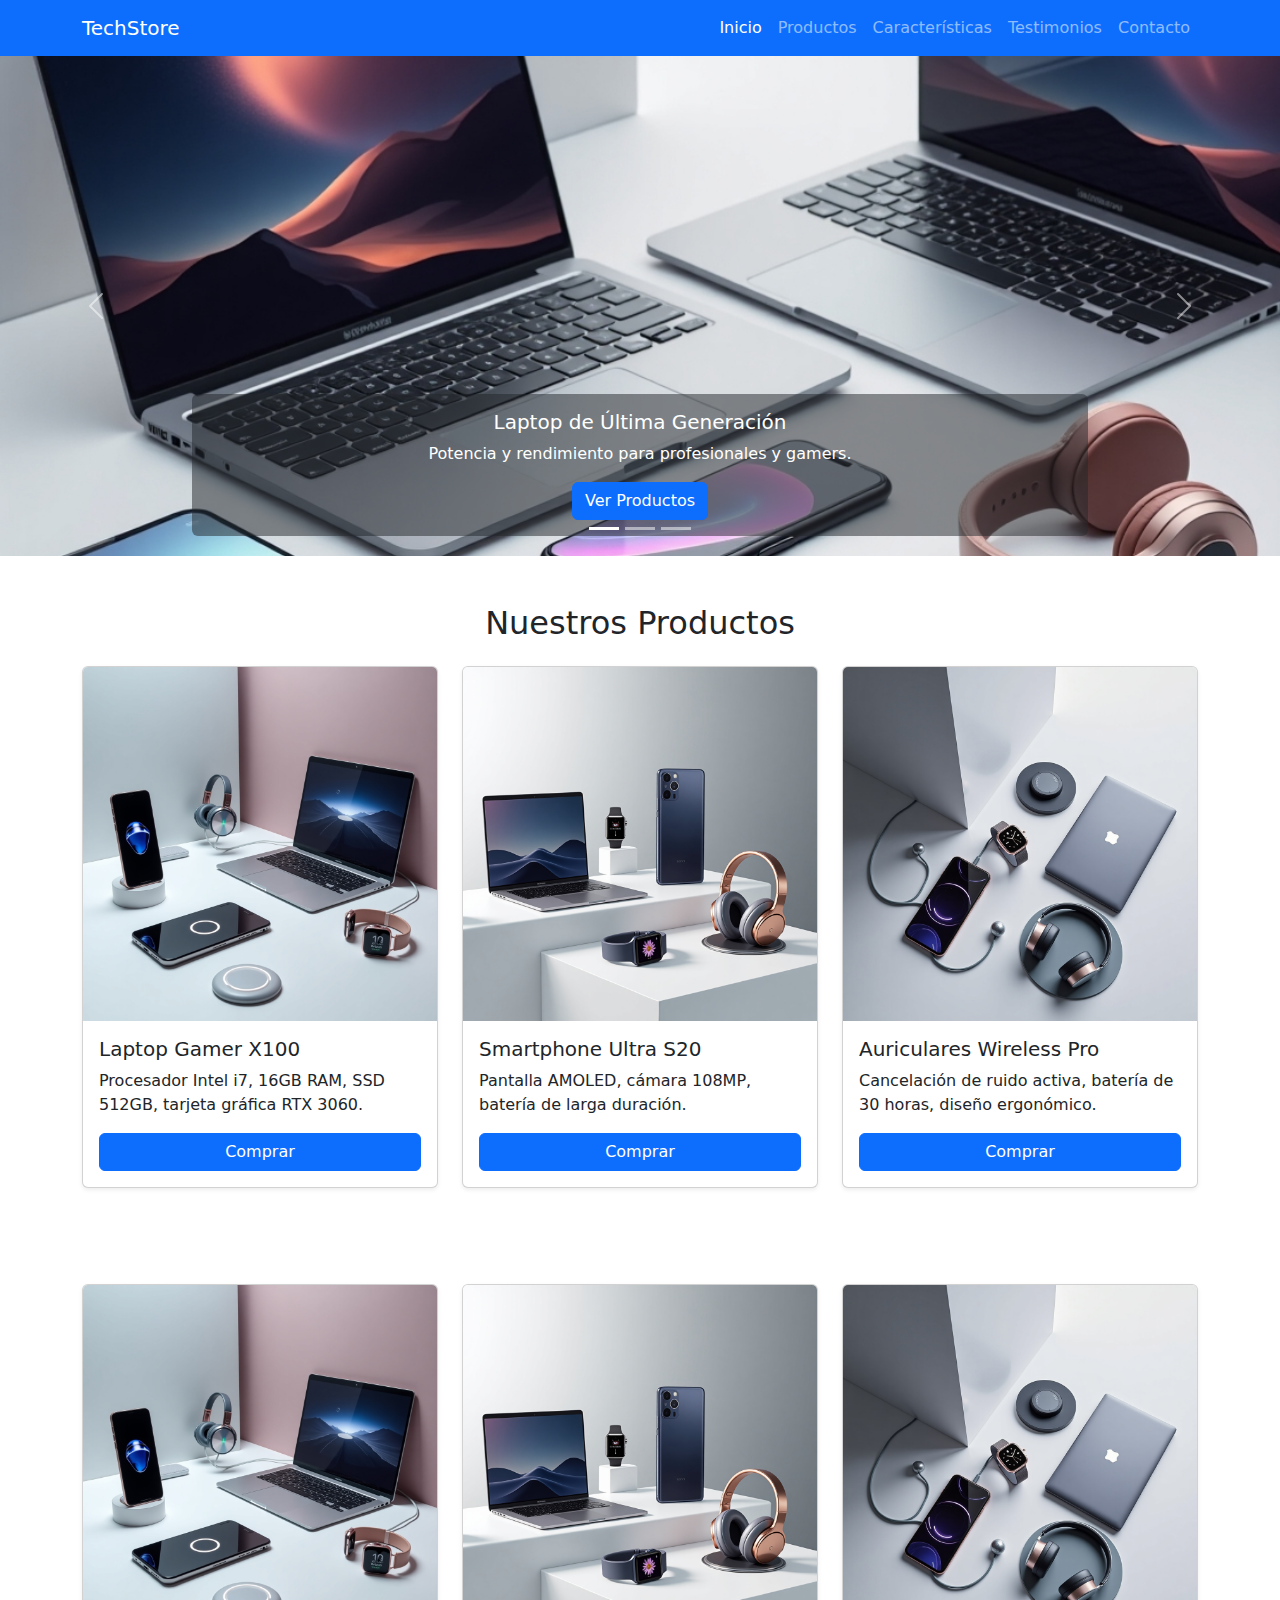
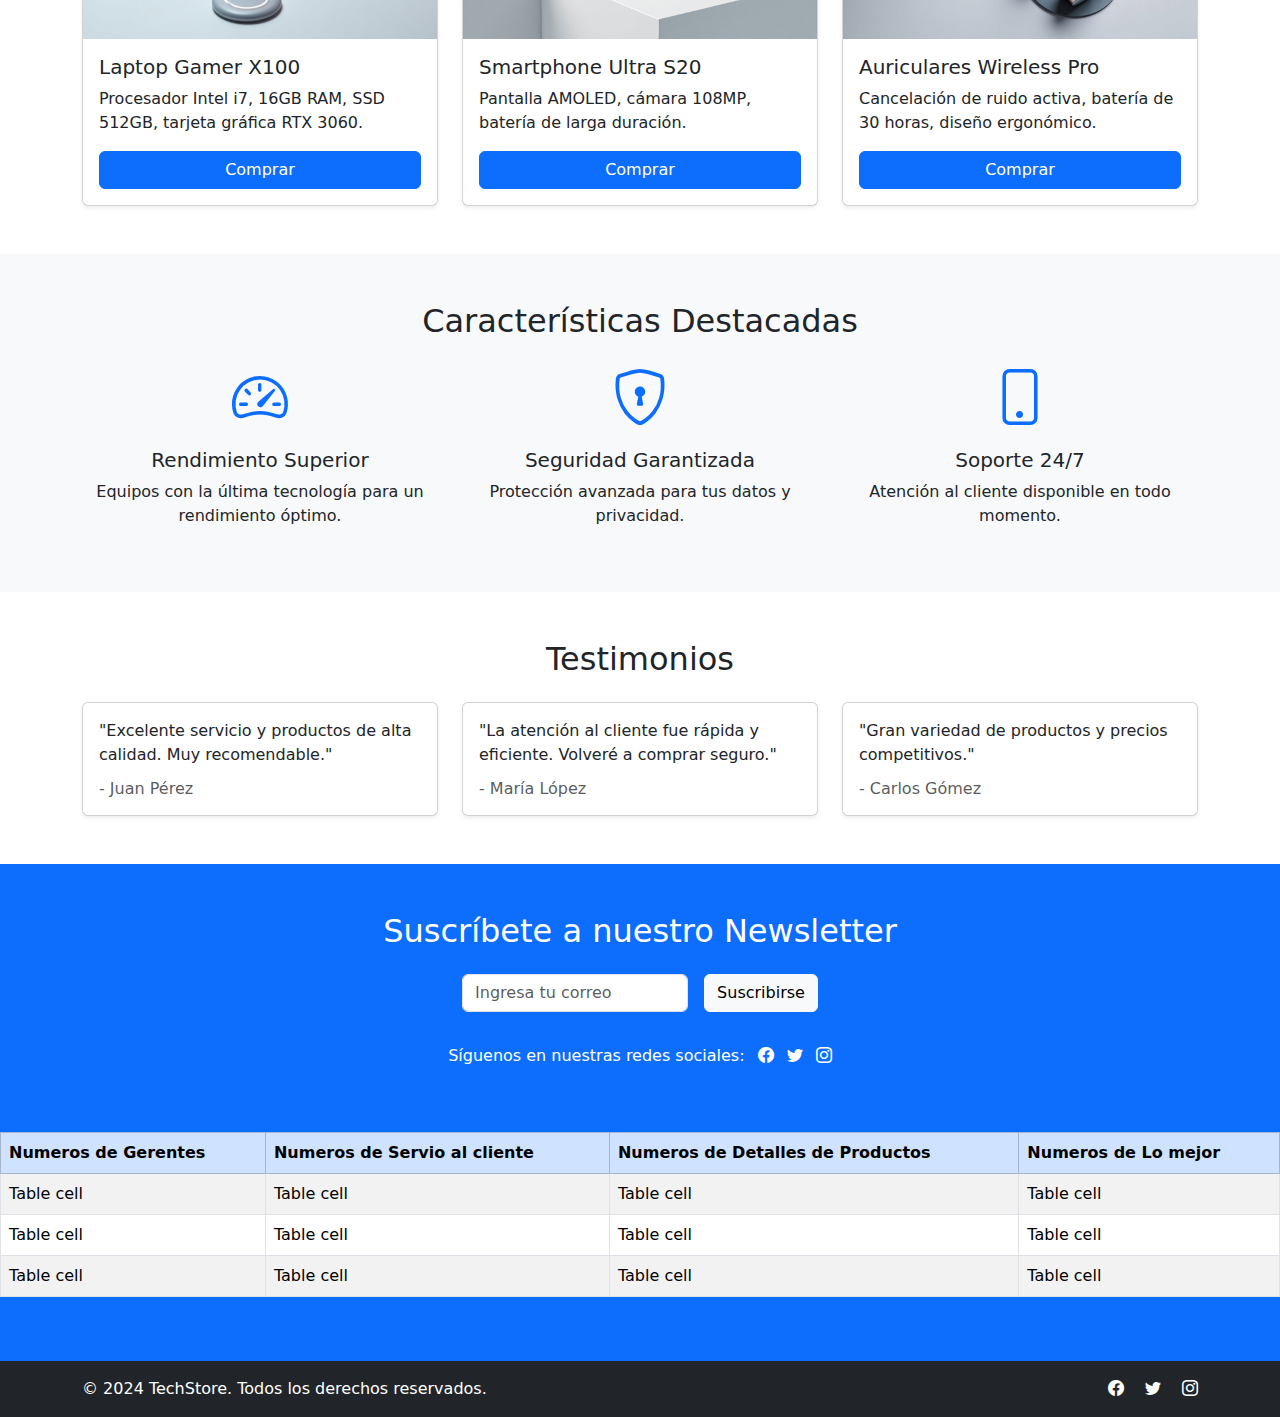
<file: index.html>
<!DOCTYPE html>
<html lang="en">

<head>
  <meta charset="UTF-8" />
  <meta name="viewport" content="width=device-width, initial-scale=1" />
  <title>Tienda de Tecnología</title>
  <link rel="stylesheet" href="css/bootstrap.min.css" />
  <link rel="stylesheet" href="css/main.css" />
  <link
    rel="stylesheet"
    href="https://cdn.jsdelivr.net/npm/bootstrap-icons@1.13.1/font/bootstrap-icons.min.css"
  />
</head>

<body>
  <!-- Navbar -->
  <nav class="navbar navbar-expand-lg navbar-dark bg-primary">
    <div class="container">
      <a class="navbar-brand" href="index.html">TechStore</a>
      <button
        class="navbar-toggler"
        type="button"
        data-bs-toggle="collapse"
        data-bs-target="#navbarNav"
        aria-controls="navbarNav"
        aria-expanded="false"
        aria-label="Toggle navigation"
      >
        <span class="navbar-toggler-icon"></span>
      </button>
      <div class="collapse navbar-collapse" id="navbarNav">
        <ul class="navbar-nav ms-auto">
          <li class="nav-item">
            <a class="nav-link active" aria-current="page" href="index.html">Inicio</a>
          </li>
          <li class="nav-item">
            <a class="nav-link" href="productos.html">Productos</a>
          </li>
          <li class="nav-item">
            <a class="nav-link" href="caracteristicas.html">Características</a>
          </li>
          <li class="nav-item">
            <a class="nav-link" href="testimonios.html">Testimonios</a>
          </li>
          <li class="nav-item">
            <a class="nav-link" href="contactanos.html">Contacto</a>
          </li>
        </ul>
      </div>
    </div>
  </nav>

  <!-- Carousel -->
  <div
    id="techCarousel"
    class="carousel slide"
    data-bs-ride="carousel"
    style="max-height: 500px; overflow: hidden;"
  >
    <div class="carousel-indicators">
      <button
        type="button"
        data-bs-target="#techCarousel"
        data-bs-slide-to="0"
        class="active"
        aria-current="true"
        aria-label="Slide 1"
      ></button>
      <button
        type="button"
        data-bs-target="#techCarousel"
        data-bs-slide-to="1"
        aria-label="Slide 2"
      ></button>
      <button
        type="button"
        data-bs-target="#techCarousel"
        data-bs-slide-to="2"
        aria-label="Slide 3"
      ></button>
    </div>
    <div class="carousel-inner">
      <div class="carousel-item active">
        <img
          src="img/Flux_Dev_A_futuristic_setting_with_a_sleek_minimalist_backgrou_3.jpg"
          class="d-block w-100"
          alt="Laptop de última generación"
          style="object-fit: cover; height: 500px;"
        />
        <div class="carousel-caption d-none d-md-block bg-dark bg-opacity-50 rounded p-3">
          <h5>Laptop de Última Generación</h5>
          <p>Potencia y rendimiento para profesionales y gamers.</p>
          <a href="#productos" class="btn btn-primary">Ver Productos</a>
        </div>
      </div>
      <div class="carousel-item">
        <img
          src="img/Flux_Dev_A_vibrant_and_modern_illustration_showcasing_individu_0.jpg"
          class="d-block w-100"
          alt="Smartphones innovadores"
          style="object-fit: cover; height: 500px;"
        />
        <div class="carousel-caption d-none d-md-block bg-dark bg-opacity-50 rounded p-3">
          <h5>Smartphones Innovadores</h5>
          <p>Última tecnología en la palma de tu mano.</p>
          <a href="#productos" class="btn btn-primary">Ver Productos</a>
        </div>
      </div>
      <div class="carousel-item">
        <img
          src="img/Flux_Dev_A_vibrant_and_modern_illustration_showcasing_individu_1.jpg"
          class="d-block w-100"
          alt="Auriculares inalámbricos"
          style="object-fit: cover; height: 500px;"
        />
        <div class="carousel-caption d-none d-md-block bg-dark bg-opacity-50 rounded p-3">
          <h5>Auriculares Inalámbricos</h5>
          <p>Calidad de sonido superior y comodidad total.</p>
          <a href="#productos" class="btn btn-primary">Ver Productos</a>
        </div>
      </div>
    </div>
    <button
      class="carousel-control-prev"
      type="button"
      data-bs-target="#techCarousel"
      data-bs-slide="prev"
    >
      <span class="carousel-control-prev-icon" aria-hidden="true"></span>
      <span class="visually-hidden">Anterior</span>
    </button>
    <button
      class="carousel-control-next"
      type="button"
      data-bs-target="#techCarousel"
      data-bs-slide="next"
    >
      <span class="carousel-control-next-icon" aria-hidden="true"></span>
      <span class="visually-hidden">Siguiente</span>
    </button>
  </div>

  <!-- Productos -->
  <section id="productos" class="py-5">
    <div class="container">
      <h2 class="text-center mb-4">Nuestros Productos</h2>
      <div class="row g-4">
        <div class="col-md-4">
          <div class="card h-100 shadow-sm">
            <img
              src="img/Flux_Dev_A_futuristic_setting_with_a_sleek_minimalist_backgrou_0.jpg"
              class="card-img-top"
              alt="Laptop"
            />
            <div class="card-body d-flex flex-column">
              <h5 class="card-title">Laptop Gamer X100</h5>
              <p class="card-text flex-grow-1">
                Procesador Intel i7, 16GB RAM, SSD 512GB, tarjeta gráfica RTX 3060.
              </p>
              <div class="d-grid">
                <a href="#" class="btn btn-primary">Comprar</a>
              </div>
            </div>
          </div>
        </div>
        <div class="col-md-4">
          <div class="card h-100 shadow-sm">
            <img
              src="img/Flux_Dev_A_futuristic_setting_with_a_sleek_minimalist_backgrou_1.jpg"
              class="card-img-top"
              alt="Smartphone"
            />
            <div class="card-body d-flex flex-column">
              <h5 class="card-title">Smartphone Ultra S20</h5>
              <p class="card-text flex-grow-1">
                Pantalla AMOLED, cámara 108MP, batería de larga duración.
              </p>
              <div class="d-grid">
                <a href="#" class="btn btn-primary">Comprar</a>
              </div>
            </div>
          </div>
        </div>
        <div class="col-md-4">
          <div class="card h-100 shadow-sm">
            <img
              src="img/Flux_Dev_A_futuristic_setting_with_a_sleek_minimalist_backgrou_2.jpg"
              class="card-img-top"
              alt="Auriculares"
            />
            <div class="card-body d-flex flex-column">
              <h5 class="card-title">Auriculares Wireless Pro</h5>
              <p class="card-text flex-grow-1">
                Cancelación de ruido activa, batería de 30 horas, diseño ergonómico.
              </p>
              <div class="d-grid">
                <a href="#" class="btn btn-primary">Comprar</a>
              </div>
            </div>
          </div>
        </div>
      </div>
    </div>
  </section>
  <!-- Productos -->
  <section id="productos" class="py-5">
    <div class="container">
      <div class="row g-4">
        <div class="col-md-4">
          <div class="card h-100 shadow-sm">
            <img
              src="img/Flux_Dev_A_futuristic_setting_with_a_sleek_minimalist_backgrou_0.jpg"
              class="card-img-top"
              alt="Laptop"
            />
            <div class="card-body d-flex flex-column">
              <h5 class="card-title">Laptop Gamer X100</h5>
              <p class="card-text flex-grow-1">
                Procesador Intel i7, 16GB RAM, SSD 512GB, tarjeta gráfica RTX 3060.
              </p>
              <div class="d-grid">
                <a href="#" class="btn btn-primary">Comprar</a>
              </div>
            </div>
          </div>
        </div>
        <div class="col-md-4">
          <div class="card h-100 shadow-sm">
            <img
              src="img/Flux_Dev_A_futuristic_setting_with_a_sleek_minimalist_backgrou_1.jpg"
              class="card-img-top"
              alt="Smartphone"
            />
            <div class="card-body d-flex flex-column">
              <h5 class="card-title">Smartphone Ultra S20</h5>
              <p class="card-text flex-grow-1">
                Pantalla AMOLED, cámara 108MP, batería de larga duración.
              </p>
              <div class="d-grid">
                <a href="#" class="btn btn-primary">Comprar</a>
              </div>
            </div>
          </div>
        </div>
        <div class="col-md-4">
          <div class="card h-100 shadow-sm">
            <img
              src="img/Flux_Dev_A_futuristic_setting_with_a_sleek_minimalist_backgrou_2.jpg"
              class="card-img-top"
              alt="Auriculares"
            />
            <div class="card-body d-flex flex-column">
              <h5 class="card-title">Auriculares Wireless Pro</h5>
              <p class="card-text flex-grow-1">
                Cancelación de ruido activa, batería de 30 horas, diseño ergonómico.
              </p>
              <div class="d-grid">
                <a href="#" class="btn btn-primary">Comprar</a>
              </div>
            </div>
          </div>
        </div>
      </div>
    </div>
  </section>



  <section id="caracteristicas" class="bg-light py-5">
    <div class="container">
      <h2 class="text-center mb-4">Características Destacadas</h2>
      <div class="row text-center g-4">
        <div class="col-md-4">
          <i class="bi bi-speedometer2 display-4 text-primary"></i>
          <h5 class="mt-3">Rendimiento Superior</h5>
          <p>Equipos con la última tecnología para un rendimiento óptimo.</p>
        </div>
        <div class="col-md-4">
          <i class="bi bi-shield-lock display-4 text-primary"></i>
          <h5 class="mt-3">Seguridad Garantizada</h5>
          <p>Protección avanzada para tus datos y privacidad.</p>
        </div>
        <div class="col-md-4">
          <i class="bi bi-phone display-4 text-primary"></i>
          <h5 class="mt-3">Soporte 24/7</h5>
          <p>Atención al cliente disponible en todo momento.</p>
        </div>
      </div>
    </div>
  </section>


  <section id="testimonios" class="py-5">
    <div class="container">
      <h2 class="text-center mb-4">Testimonios</h2>
      <div class="row g-4">
        <div class="col-md-4">
          <div class="card shadow-sm">
            <div class="card-body">
              <p class="card-text">
                "Excelente servicio y productos de alta calidad. Muy
                recomendable."
              </p>
              <h6 class="card-subtitle text-muted">- Juan Pérez</h6>
            </div>
          </div>
        </div>
        <div class="col-md-4">
          <div class="card shadow-sm">
            <div class="card-body">
              <p class="card-text">
                "La atención al cliente fue rápida y eficiente. Volveré a
                comprar seguro."
              </p>
              <h6 class="card-subtitle text-muted">- María López</h6>
            </div>
          </div>
        </div>
        <div class="col-md-4">
          <div class="card shadow-sm">
            <div class="card-body">
              <p class="card-text">
                "Gran variedad de productos y precios competitivos."
              </p>
              <h6 class="card-subtitle text-muted">- Carlos Gómez</h6>
            </div>
          </div>
        </div>
      </div>
    </div>
  </section>

  <section id="contacto" class="bg-primary text-white py-5">
    
    <div class="container">
      <h2 class="text-center mb-4">Suscríbete a nuestro Newsletter</h2>
      <form class="row g-3 justify-content-center">
        <div class="col-auto">
          <label for="email" class="visually-hidden">Correo Electrónico</label>
          <input
            type="email"
            class="form-control"
            id="email"
            placeholder="Ingresa tu correo"
            required
          />
        </div>
        <div class="col-auto">
          <button type="submit" class="btn btn-light mb-3">Suscribirse</button>
        </div>
      </form>
      <p class="text-center mt-3">
        Síguenos en nuestras redes sociales:
        <a href="#" class="text-white ms-2"><i class="bi bi-facebook"></i></a>
        <a href="#" class="text-white ms-2"><i class="bi bi-twitter"></i></a>
        <a href="#" class="text-white ms-2"><i class="bi bi-instagram"></i></a>
      </p>
    </div>

     <table class="table table-striped table-bordered table-hover caption-top">
      <caption class="text-center fw-semibold fs-5 my-3">
       
      </caption>
      <thead class="table-primary">
        <tr>
          <th scope="col">Numeros de Gerentes</th>
          <th scope="col">Numeros de Servio al cliente</th>
          <th scope="col">Numeros de Detalles de Productos</th>
          <th scope="col">Numeros de Lo mejor</th>
        </tr>
      </thead>
      <tbody>
        <tr>
          <td>Table cell</td>
          <td>Table cell</td>
          <td>Table cell</td>
          <td>Table cell</td>
        </tr>
        <tr>
          <td>Table cell</td>
          <td>Table cell</td>
          <td>Table cell</td>
          <td>Table cell</td>
        </tr>
        <tr>
          <td>Table cell</td>
          <td>Table cell</td>
          <td>Table cell</td>
          <td>Table cell</td>
        </tr>
      </tbody>
    </table>

   
  </section>

  <footer class="bg-dark text-white py-3">
    <div class="container d-flex justify-content-between align-items-center">
      <div>&copy; 2024 TechStore. Todos los derechos reservados.</div>
      <div>
        <a href="#" class="text-white me-3"><i class="bi bi-facebook"></i></a>
        <a href="#" class="text-white me-3"><i class="bi bi-twitter"></i></a>
        <a href="#" class="text-white"><i class="bi bi-instagram"></i></a>
      </div>
    </div>
  </footer>

  <script src="js/bootstrap.bundle.min.js"></script>
</body>

</html>
</file>
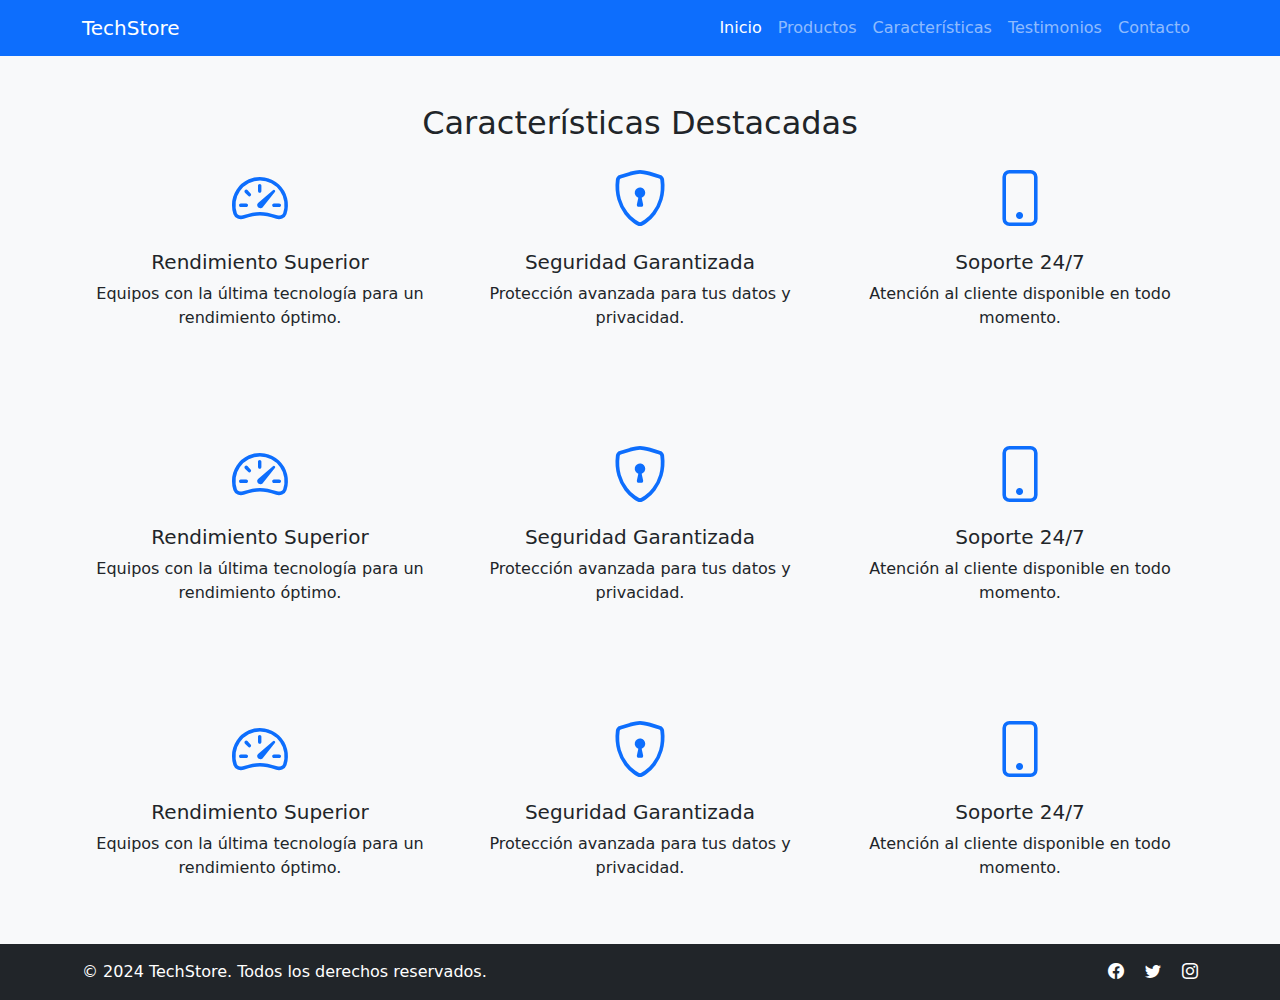
<file: caracteristicas.html>
<!DOCTYPE html>
<html lang="en">

<head>
  <meta charset="UTF-8" />
  <meta name="viewport" content="width=device-width, initial-scale=1" />
  <title>Tienda de Tecnología</title>
  <link rel="stylesheet" href="css/bootstrap.min.css" />
  <link rel="stylesheet" href="css/main.css" />
  <link
    rel="stylesheet"
    href="https://cdn.jsdelivr.net/npm/bootstrap-icons@1.13.1/font/bootstrap-icons.min.css"
  />
</head>

<body>
  <!-- Navbar -->
  <nav class="navbar navbar-expand-lg navbar-dark bg-primary">
    <div class="container">
      <a class="navbar-brand" href="index.html">TechStore</a>
      <button
        class="navbar-toggler"
        type="button"
        data-bs-toggle="collapse"
        data-bs-target="#navbarNav"
        aria-controls="navbarNav"
        aria-expanded="false"
        aria-label="Toggle navigation"
      >
        <span class="navbar-toggler-icon"></span>
      </button>
      <div class="collapse navbar-collapse" id="navbarNav">
        <ul class="navbar-nav ms-auto">
          <li class="nav-item">
            <a class="nav-link active" aria-current="page" href="index.html">Inicio</a>
          </li>
          <li class="nav-item">
            <a class="nav-link" href="productos.html">Productos</a>
          </li>
          <li class="nav-item">
            <a class="nav-link" href="caracteristicas.html">Características</a>
          </li>
          <li class="nav-item">
            <a class="nav-link" href="testimonios.html">Testimonios</a>
          </li>
          <li class="nav-item">
            <a class="nav-link" href="contactanos.html">Contacto</a>
          </li>
        </ul>
      </div>
    </div>
  </nav>

  
  


  <section id="caracteristicas" class="bg-light py-5">
    <div class="container">
      <h2 class="text-center mb-4">Características Destacadas</h2>
      <div class="row text-center g-4">
        <div class="col-md-4">
          <i class="bi bi-speedometer2 display-4 text-primary"></i>
          <h5 class="mt-3">Rendimiento Superior</h5>
          <p>Equipos con la última tecnología para un rendimiento óptimo.</p>
        </div>
        <div class="col-md-4">
          <i class="bi bi-shield-lock display-4 text-primary"></i>
          <h5 class="mt-3">Seguridad Garantizada</h5>
          <p>Protección avanzada para tus datos y privacidad.</p>
        </div>
        <div class="col-md-4">
          <i class="bi bi-phone display-4 text-primary"></i>
          <h5 class="mt-3">Soporte 24/7</h5>
          <p>Atención al cliente disponible en todo momento.</p>
        </div>
      </div>
    </div>
  </section>

  <section id="caracteristicas" class="bg-light py-5">
    <div class="container">
 
      <div class="row text-center g-4">
        <div class="col-md-4">
          <i class="bi bi-speedometer2 display-4 text-primary"></i>
          <h5 class="mt-3">Rendimiento Superior</h5>
          <p>Equipos con la última tecnología para un rendimiento óptimo.</p>
        </div>
        <div class="col-md-4">
          <i class="bi bi-shield-lock display-4 text-primary"></i>
          <h5 class="mt-3">Seguridad Garantizada</h5>
          <p>Protección avanzada para tus datos y privacidad.</p>
        </div>
        <div class="col-md-4">
          <i class="bi bi-phone display-4 text-primary"></i>
          <h5 class="mt-3">Soporte 24/7</h5>
          <p>Atención al cliente disponible en todo momento.</p>
        </div>
      </div>
    </div>
  </section>

    <section id="caracteristicas" class="bg-light py-5">
    <div class="container">
 
      <div class="row text-center g-4">
        <div class="col-md-4">
          <i class="bi bi-speedometer2 display-4 text-primary"></i>
          <h5 class="mt-3">Rendimiento Superior</h5>
          <p>Equipos con la última tecnología para un rendimiento óptimo.</p>
        </div>
        <div class="col-md-4">
          <i class="bi bi-shield-lock display-4 text-primary"></i>
          <h5 class="mt-3">Seguridad Garantizada</h5>
          <p>Protección avanzada para tus datos y privacidad.</p>
        </div>
        <div class="col-md-4">
          <i class="bi bi-phone display-4 text-primary"></i>
          <h5 class="mt-3">Soporte 24/7</h5>
          <p>Atención al cliente disponible en todo momento.</p>
        </div>
      </div>
    </div>
  </section>


  
  <footer class="bg-dark text-white py-3">
    <div class="container d-flex justify-content-between align-items-center">
      <div>&copy; 2024 TechStore. Todos los derechos reservados.</div>
      <div>
        <a href="#" class="text-white me-3"><i class="bi bi-facebook"></i></a>
        <a href="#" class="text-white me-3"><i class="bi bi-twitter"></i></a>
        <a href="#" class="text-white"><i class="bi bi-instagram"></i></a>
      </div>
    </div>
  </footer>

  <script src="js/bootstrap.bundle.min.js"></script>
</body>

</html>
</file>
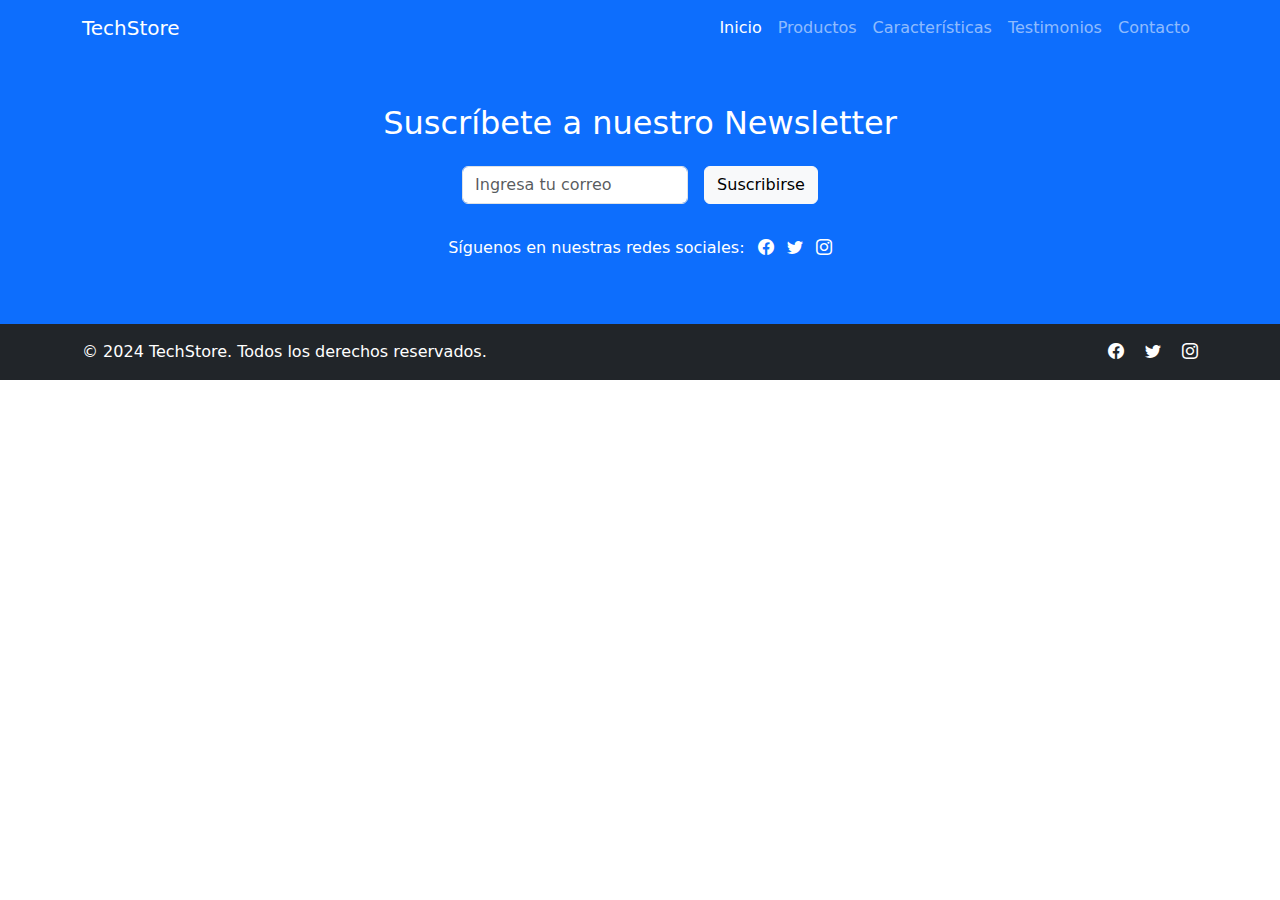
<file: contactanos.html>
<!DOCTYPE html>
<html lang="en">

<head>
  <meta charset="UTF-8" />
  <meta name="viewport" content="width=device-width, initial-scale=1" />
  <title>Tienda de Tecnología</title>
  <link rel="stylesheet" href="css/bootstrap.min.css" />
  <link rel="stylesheet" href="css/main.css" />
  <link
    rel="stylesheet"
    href="https://cdn.jsdelivr.net/npm/bootstrap-icons@1.13.1/font/bootstrap-icons.min.css"
  />
</head>

<body>
  <!-- Navbar -->
  <nav class="navbar navbar-expand-lg navbar-dark bg-primary">
    <div class="container">
      <a class="navbar-brand" href="index.html">TechStore</a>
      <button
        class="navbar-toggler"
        type="button"
        data-bs-toggle="collapse"
        data-bs-target="#navbarNav"
        aria-controls="navbarNav"
        aria-expanded="false"
        aria-label="Toggle navigation"
      >
        <span class="navbar-toggler-icon"></span>
      </button>
      <div class="collapse navbar-collapse" id="navbarNav">
        <ul class="navbar-nav ms-auto">
          <li class="nav-item">
            <a class="nav-link active" aria-current="page" href="index.html">Inicio</a>
          </li>
          <li class="nav-item">
            <a class="nav-link" href="productos.html">Productos</a>
          </li>
          <li class="nav-item">
            <a class="nav-link" href="caracteristicas.html">Características</a>
          </li>
          <li class="nav-item">
            <a class="nav-link" href="testimonios.html">Testimonios</a>
          </li>
          <li class="nav-item">
            <a class="nav-link" href="contactanos.html">Contacto</a>
          </li>
        </ul>
      </div>
    </div>
  </nav>

 

  <section id="contacto" class="bg-primary text-white py-5">
    <div class="container">
      <h2 class="text-center mb-4">Suscríbete a nuestro Newsletter</h2>
      <form class="row g-3 justify-content-center">
        <div class="col-auto">
          <label for="email" class="visually-hidden">Correo Electrónico</label>
          <input
            type="email"
            class="form-control"
            id="email"
            placeholder="Ingresa tu correo"
            required
          />
        </div>
        <div class="col-auto">
          <button type="submit" class="btn btn-light mb-3">Suscribirse</button>
        </div>
      </form>
      <p class="text-center mt-3">
        Síguenos en nuestras redes sociales:
        <a href="#" class="text-white ms-2"><i class="bi bi-facebook"></i></a>
        <a href="#" class="text-white ms-2"><i class="bi bi-twitter"></i></a>
        <a href="#" class="text-white ms-2"><i class="bi bi-instagram"></i></a>
      </p>
    </div>
  </section>

  <footer class="bg-dark text-white py-3">
    <div class="container d-flex justify-content-between align-items-center">
      <div>&copy; 2024 TechStore. Todos los derechos reservados.</div>
      <div>
        <a href="#" class="text-white me-3"><i class="bi bi-facebook"></i></a>
        <a href="#" class="text-white me-3"><i class="bi bi-twitter"></i></a>
        <a href="#" class="text-white"><i class="bi bi-instagram"></i></a>
      </div>
    </div>
  </footer>

  <script src="js/bootstrap.bundle.min.js"></script>
</body>

</html>
</file>
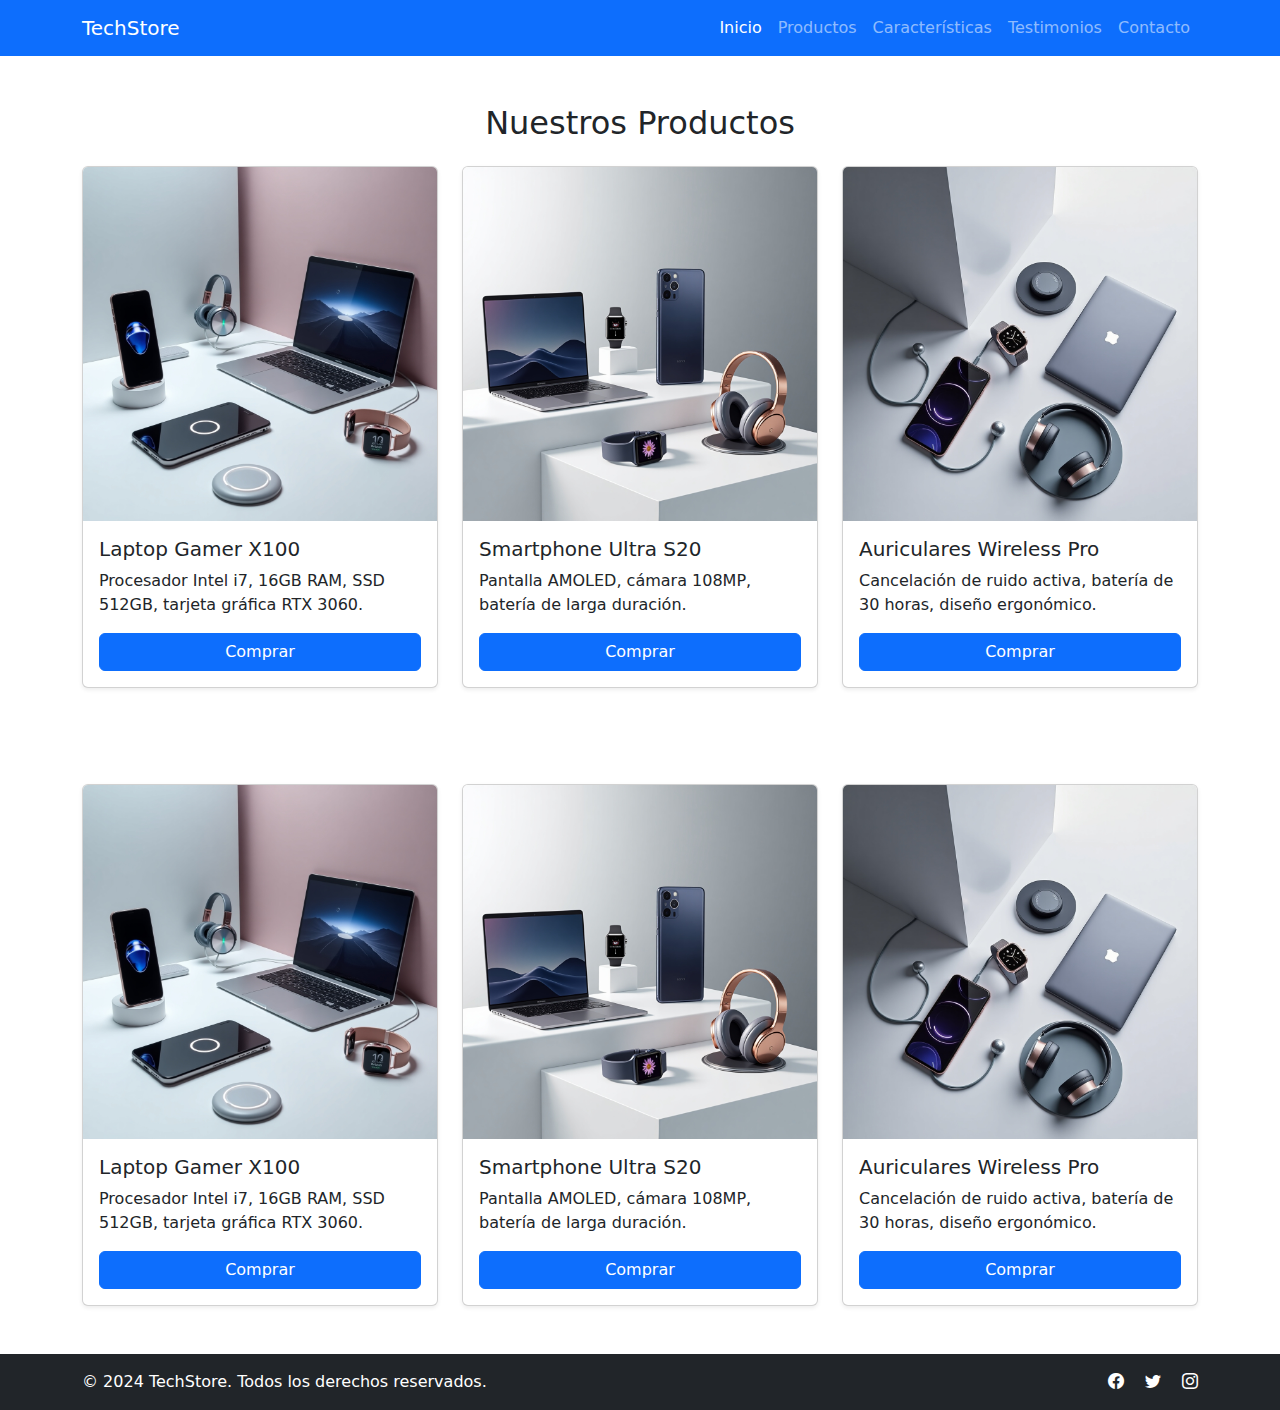
<file: productos.html>
<!DOCTYPE html>
<html lang="en">

<head>
  <meta charset="UTF-8" />
  <meta name="viewport" content="width=device-width, initial-scale=1" />
  <title>Tienda de Tecnología</title>
  <link rel="stylesheet" href="css/bootstrap.min.css" />
  <link rel="stylesheet" href="css/main.css" />
  <link
    rel="stylesheet"
    href="https://cdn.jsdelivr.net/npm/bootstrap-icons@1.13.1/font/bootstrap-icons.min.css"
  />
</head>

<body>
  <!-- Navbar -->
  <nav class="navbar navbar-expand-lg navbar-dark bg-primary">
    <div class="container">
      <a class="navbar-brand" href="index.html">TechStore</a>
      <button
        class="navbar-toggler"
        type="button"
        data-bs-toggle="collapse"
        data-bs-target="#navbarNav"
        aria-controls="navbarNav"
        aria-expanded="false"
        aria-label="Toggle navigation"
      >
        <span class="navbar-toggler-icon"></span>
      </button>
      <div class="collapse navbar-collapse" id="navbarNav">
        <ul class="navbar-nav ms-auto">
          <li class="nav-item">
            <a class="nav-link active" aria-current="page" href="index.html">Inicio</a>
          </li>
          <li class="nav-item">
            <a class="nav-link" href="productos.html">Productos</a>
          </li>
          <li class="nav-item">
            <a class="nav-link" href="caracteristicas.html">Características</a>
          </li>
          <li class="nav-item">
            <a class="nav-link" href="testimonios.html">Testimonios</a>
          </li>
          <li class="nav-item">
            <a class="nav-link" href="contactanos.html">Contacto</a>
          </li>
        </ul>
      </div>
    </div>
  </nav>

 

  <!-- Productos -->
  <section id="productos" class="py-5">
    <div class="container">
      <h2 class="text-center mb-4">Nuestros Productos</h2>
      <div class="row g-4">
        <div class="col-md-4">
          <div class="card h-100 shadow-sm">
            <img
              src="img/Flux_Dev_A_futuristic_setting_with_a_sleek_minimalist_backgrou_0.jpg"
              class="card-img-top"
              alt="Laptop"
            />
            <div class="card-body d-flex flex-column">
              <h5 class="card-title">Laptop Gamer X100</h5>
              <p class="card-text flex-grow-1">
                Procesador Intel i7, 16GB RAM, SSD 512GB, tarjeta gráfica RTX 3060.
              </p>
              <div class="d-grid">
                <a href="#" class="btn btn-primary">Comprar</a>
              </div>
            </div>
          </div>
        </div>
        <div class="col-md-4">
          <div class="card h-100 shadow-sm">
            <img
              src="img/Flux_Dev_A_futuristic_setting_with_a_sleek_minimalist_backgrou_1.jpg"
              class="card-img-top"
              alt="Smartphone"
            />
            <div class="card-body d-flex flex-column">
              <h5 class="card-title">Smartphone Ultra S20</h5>
              <p class="card-text flex-grow-1">
                Pantalla AMOLED, cámara 108MP, batería de larga duración.
              </p>
              <div class="d-grid">
                <a href="#" class="btn btn-primary">Comprar</a>
              </div>
            </div>
          </div>
        </div>
        <div class="col-md-4">
          <div class="card h-100 shadow-sm">
            <img
              src="img/Flux_Dev_A_futuristic_setting_with_a_sleek_minimalist_backgrou_2.jpg"
              class="card-img-top"
              alt="Auriculares"
            />
            <div class="card-body d-flex flex-column">
              <h5 class="card-title">Auriculares Wireless Pro</h5>
              <p class="card-text flex-grow-1">
                Cancelación de ruido activa, batería de 30 horas, diseño ergonómico.
              </p>
              <div class="d-grid">
                <a href="#" class="btn btn-primary">Comprar</a>
              </div>
            </div>
          </div>
        </div>
      </div>
    </div>
  </section>

  <!-- Productos -->
  <section id="productos" class="py-5">
    <div class="container">
      <div class="row g-4">
        <div class="col-md-4">
          <div class="card h-100 shadow-sm">
            <img
              src="img/Flux_Dev_A_futuristic_setting_with_a_sleek_minimalist_backgrou_0.jpg"
              class="card-img-top"
              alt="Laptop"
            />
            <div class="card-body d-flex flex-column">
              <h5 class="card-title">Laptop Gamer X100</h5>
              <p class="card-text flex-grow-1">
                Procesador Intel i7, 16GB RAM, SSD 512GB, tarjeta gráfica RTX 3060.
              </p>
              <div class="d-grid">
                <a href="#" class="btn btn-primary">Comprar</a>
              </div>
            </div>
          </div>
        </div>
        <div class="col-md-4">
          <div class="card h-100 shadow-sm">
            <img
              src="img/Flux_Dev_A_futuristic_setting_with_a_sleek_minimalist_backgrou_1.jpg"
              class="card-img-top"
              alt="Smartphone"
            />
            <div class="card-body d-flex flex-column">
              <h5 class="card-title">Smartphone Ultra S20</h5>
              <p class="card-text flex-grow-1">
                Pantalla AMOLED, cámara 108MP, batería de larga duración.
              </p>
              <div class="d-grid">
                <a href="#" class="btn btn-primary">Comprar</a>
              </div>
            </div>
          </div>
        </div>
        <div class="col-md-4">
          <div class="card h-100 shadow-sm">
            <img
              src="img/Flux_Dev_A_futuristic_setting_with_a_sleek_minimalist_backgrou_2.jpg"
              class="card-img-top"
              alt="Auriculares"
            />
            <div class="card-body d-flex flex-column">
              <h5 class="card-title">Auriculares Wireless Pro</h5>
              <p class="card-text flex-grow-1">
                Cancelación de ruido activa, batería de 30 horas, diseño ergonómico.
              </p>
              <div class="d-grid">
                <a href="#" class="btn btn-primary">Comprar</a>
              </div>
            </div>
          </div>
        </div>
      </div>
    </div>
  </section>




  <footer class="bg-dark text-white py-3">
    <div class="container d-flex justify-content-between align-items-center">
      <div>&copy; 2024 TechStore. Todos los derechos reservados.</div>
      <div>
        <a href="#" class="text-white me-3"><i class="bi bi-facebook"></i></a>
        <a href="#" class="text-white me-3"><i class="bi bi-twitter"></i></a>
        <a href="#" class="text-white"><i class="bi bi-instagram"></i></a>
      </div>
    </div>
  </footer>

  <script src="js/bootstrap.bundle.min.js"></script>
</body>

</html>
</file>
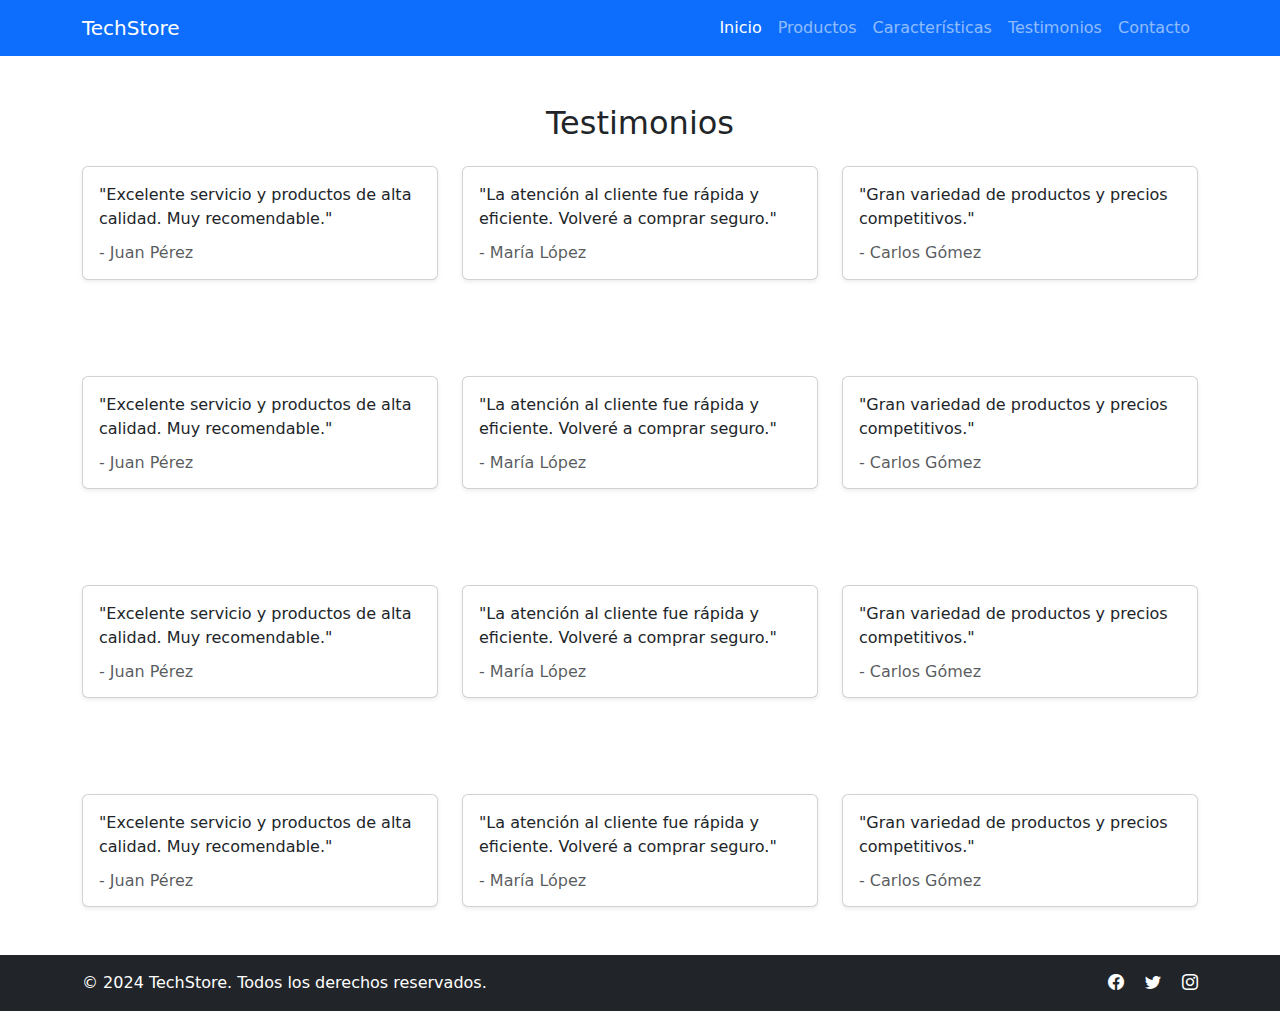
<file: testimonios.html>
<!DOCTYPE html>
<html lang="en">

<head>
  <meta charset="UTF-8" />
  <meta name="viewport" content="width=device-width, initial-scale=1" />
  <title>Tienda de Tecnología</title>
  <link rel="stylesheet" href="css/bootstrap.min.css" />
  <link rel="stylesheet" href="css/main.css" />
  <link
    rel="stylesheet"
    href="https://cdn.jsdelivr.net/npm/bootstrap-icons@1.13.1/font/bootstrap-icons.min.css"
  />
</head>

<body>
  <!-- Navbar -->
  <nav class="navbar navbar-expand-lg navbar-dark bg-primary">
    <div class="container">
      <a class="navbar-brand" href="index.html">TechStore</a>
      <button
        class="navbar-toggler"
        type="button"
        data-bs-toggle="collapse"
        data-bs-target="#navbarNav"
        aria-controls="navbarNav"
        aria-expanded="false"
        aria-label="Toggle navigation"
      >
        <span class="navbar-toggler-icon"></span>
      </button>
      <div class="collapse navbar-collapse" id="navbarNav">
        <ul class="navbar-nav ms-auto">
          <li class="nav-item">
            <a class="nav-link active" aria-current="page" href="index.html">Inicio</a>
          </li>
          <li class="nav-item">
            <a class="nav-link" href="productos.html">Productos</a>
          </li>
          <li class="nav-item">
            <a class="nav-link" href="caracteristicas.html">Características</a>
          </li>
          <li class="nav-item">
            <a class="nav-link" href="testimonios.html">Testimonios</a>
          </li>
          <li class="nav-item">
            <a class="nav-link" href="contactanos.html">Contacto</a>
          </li>
        </ul>
      </div>
    </div>
  </nav>

  


  <section id="testimonios" class="py-5">
    <div class="container">
      <h2 class="text-center mb-4">Testimonios</h2>
      <div class="row g-4">
        <div class="col-md-4">
          <div class="card shadow-sm">
            <div class="card-body">
              <p class="card-text">
                "Excelente servicio y productos de alta calidad. Muy
                recomendable."
              </p>
              <h6 class="card-subtitle text-muted">- Juan Pérez</h6>
            </div>
          </div>
        </div>
        <div class="col-md-4">
          <div class="card shadow-sm">
            <div class="card-body">
              <p class="card-text">
                "La atención al cliente fue rápida y eficiente. Volveré a
                comprar seguro."
              </p>
              <h6 class="card-subtitle text-muted">- María López</h6>
            </div>
          </div>
        </div>
        <div class="col-md-4">
          <div class="card shadow-sm">
            <div class="card-body">
              <p class="card-text">
                "Gran variedad de productos y precios competitivos."
              </p>
              <h6 class="card-subtitle text-muted">- Carlos Gómez</h6>
            </div>
          </div>
        </div>
      </div>
    </div>
  </section>

   <section id="testimonios" class="py-5">
    <div class="container">
      <div class="row g-4">
        <div class="col-md-4">
          <div class="card shadow-sm">
            <div class="card-body">
              <p class="card-text">
                "Excelente servicio y productos de alta calidad. Muy
                recomendable."
              </p>
              <h6 class="card-subtitle text-muted">- Juan Pérez</h6>
            </div>
          </div>
        </div>
        <div class="col-md-4">
          <div class="card shadow-sm">
            <div class="card-body">
              <p class="card-text">
                "La atención al cliente fue rápida y eficiente. Volveré a
                comprar seguro."
              </p>
              <h6 class="card-subtitle text-muted">- María López</h6>
            </div>
          </div>
        </div>
        <div class="col-md-4">
          <div class="card shadow-sm">
            <div class="card-body">
              <p class="card-text">
                "Gran variedad de productos y precios competitivos."
              </p>
              <h6 class="card-subtitle text-muted">- Carlos Gómez</h6>
            </div>
          </div>
        </div>
      </div>
    </div>
  </section>

     <section id="testimonios" class="py-5">
    <div class="container">
      <div class="row g-4">
        <div class="col-md-4">
          <div class="card shadow-sm">
            <div class="card-body">
              <p class="card-text">
                "Excelente servicio y productos de alta calidad. Muy
                recomendable."
              </p>
              <h6 class="card-subtitle text-muted">- Juan Pérez</h6>
            </div>
          </div>
        </div>
        <div class="col-md-4">
          <div class="card shadow-sm">
            <div class="card-body">
              <p class="card-text">
                "La atención al cliente fue rápida y eficiente. Volveré a
                comprar seguro."
              </p>
              <h6 class="card-subtitle text-muted">- María López</h6>
            </div>
          </div>
        </div>
        <div class="col-md-4">
          <div class="card shadow-sm">
            <div class="card-body">
              <p class="card-text">
                "Gran variedad de productos y precios competitivos."
              </p>
              <h6 class="card-subtitle text-muted">- Carlos Gómez</h6>
            </div>
          </div>
        </div>
      </div>
    </div>
  </section>

     <section id="testimonios" class="py-5">
    <div class="container">
      <div class="row g-4">
        <div class="col-md-4">
          <div class="card shadow-sm">
            <div class="card-body">
              <p class="card-text">
                "Excelente servicio y productos de alta calidad. Muy
                recomendable."
              </p>
              <h6 class="card-subtitle text-muted">- Juan Pérez</h6>
            </div>
          </div>
        </div>
        <div class="col-md-4">
          <div class="card shadow-sm">
            <div class="card-body">
              <p class="card-text">
                "La atención al cliente fue rápida y eficiente. Volveré a
                comprar seguro."
              </p>
              <h6 class="card-subtitle text-muted">- María López</h6>
            </div>
          </div>
        </div>
        <div class="col-md-4">
          <div class="card shadow-sm">
            <div class="card-body">
              <p class="card-text">
                "Gran variedad de productos y precios competitivos."
              </p>
              <h6 class="card-subtitle text-muted">- Carlos Gómez</h6>
            </div>
          </div>
        </div>
      </div>
    </div>
  </section>

 

  <footer class="bg-dark text-white py-3">
    <div class="container d-flex justify-content-between align-items-center">
      <div>&copy; 2024 TechStore. Todos los derechos reservados.</div>
      <div>
        <a href="#" class="text-white me-3"><i class="bi bi-facebook"></i></a>
        <a href="#" class="text-white me-3"><i class="bi bi-twitter"></i></a>
        <a href="#" class="text-white"><i class="bi bi-instagram"></i></a>
      </div>
    </div>
  </footer>

  <script src="js/bootstrap.bundle.min.js"></script>
</body>

</html>
</file>
<file: css/main.css>
.ditem{
    height: 500px ;
}
.dt-item{
   filter: brightness(0.5);
   width: 100%;
   height: 100%;
   object-fit: cover;
}
</file>
